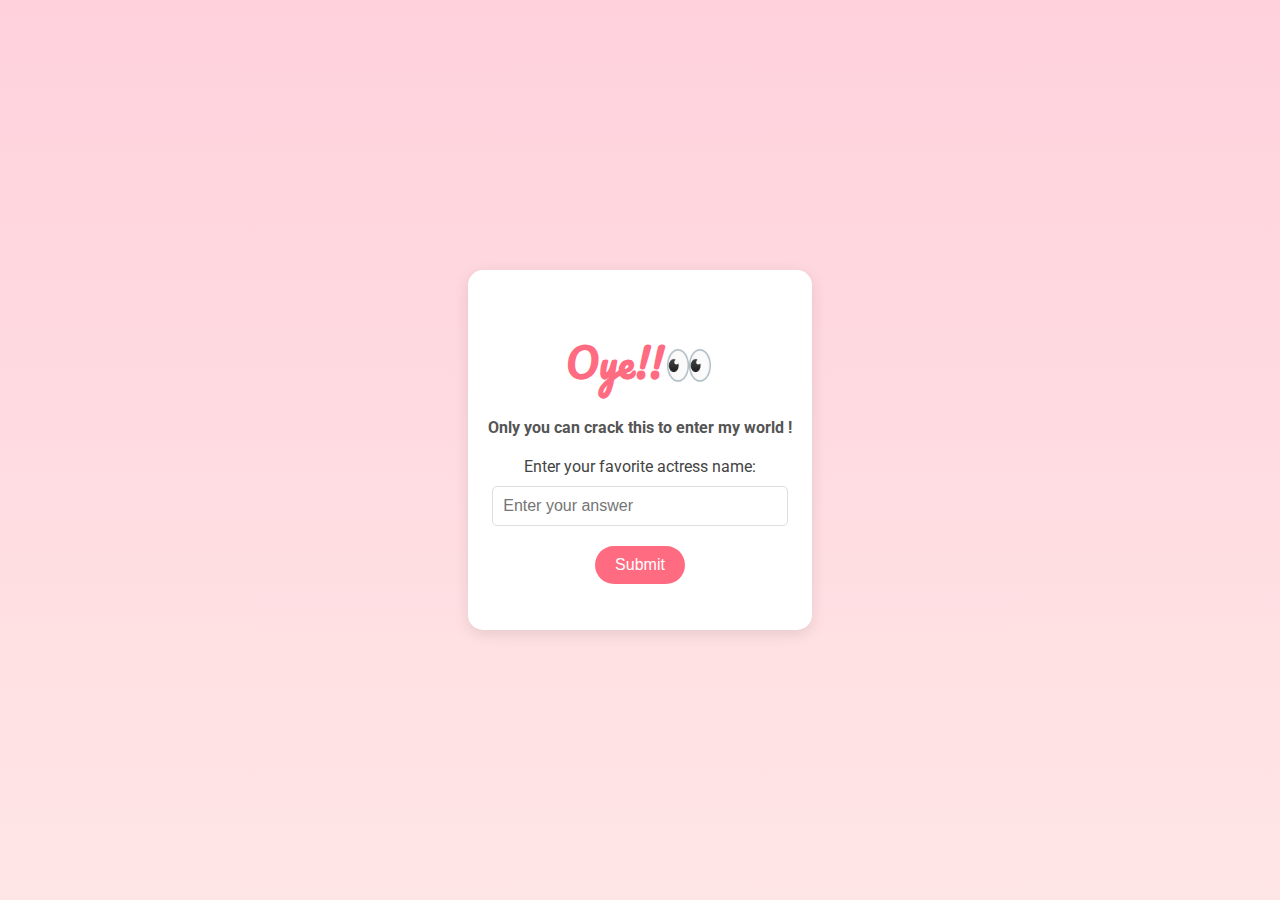
<file: index.html>
<!DOCTYPE html>
<html lang="en">
<head>
    <meta charset="UTF-8">
    <meta name="viewport" content="width=device-width, initial-scale=1.0">
    <title>Login to Birthday Countdown</title>
    <link rel="stylesheet" href="https://fonts.googleapis.com/css2?family=Pacifico&family=Roboto:wght@400;700&display=swap">
    <style>
        /* Custom cursor */
        body {
            font-family: 'Roboto', sans-serif;
            margin: 0;
            padding: 0;
            background: linear-gradient(to bottom, #ffd1dc, #ffe6e6);
            height: 100vh;
            overflow: hidden;
            display: flex;
            justify-content: center;
            align-items: center;
            cursor: url('https://upload.wikimedia.org/wikipedia/commons/3/3e/Red_heart.svg'), auto;
        }

        .container {
            background: white;
            padding: 30px 20px;
            border-radius: 15px;
            box-shadow: 0 4px 15px rgba(0, 0, 0, 0.1);
            text-align: center;
            max-width: 400px;
            animation: popIn 1s ease-out;
            z-index: 10; /* Ensure content stays above decorations */
        }
        h1 {
            font-family: 'Pacifico', cursive;
            color: #ff6b81;
            font-size: 2.5rem;
            margin-bottom: 10px;
        }
        h4 {
            color: #555;
            margin-bottom: 20px;
        }
        label {
            font-size: 1rem;
            color: #444;
        }
        input {
            width: 90%;
            padding: 10px;
            margin-top: 10px;
            border: 1px solid #ddd;
            border-radius: 5px;
            font-size: 1rem;
            outline: none;
        }
        input:focus {
            border-color: #ff6b81;
        }
        button {
            margin-top: 20px;
            padding: 10px 20px;
            background: #ff6b81;
            border: none;
            color: white;
            border-radius: 25px;
            font-size: 1rem;
            cursor: pointer;
            transition: background 0.3s;
        }
        button:hover {
            background: #ff4a61;
        }
        .error {
            margin-top: 10px;
            color: red;
            font-style: italic;
        }
        @keyframes popIn {
            from {
                transform: scale(0.9);
                opacity: 0;
            }
            to {
                transform: scale(1);
                opacity: 1;
            }
        }
    </style>
</head>
<body>
    <div class="container">
        <h1>Oye!!👀</h1>
        <h4>Only you can crack this to enter my world !</h4>
        <form id="loginForm" onsubmit="return false;">
            <label for="answer">Enter your favorite actress name:</label><br>
            <input type="text" id="answer" placeholder="Enter your answer"><br>
            <button type="submit" onclick="checkLogin()">Submit</button>
        </form>
        <p id="error" class="error"></p>
    </div>
    <script>
        function checkLogin() {
            const inputField = document.getElementById("answer");
            const answer = inputField.value.trim().toLowerCase();
            const error = document.getElementById("error");

            const correctAnswer = "anushka"; // Replace with the correct answer

            error.textContent = "";

            if (answer === "") {
                error.textContent = "Please enter an answer.";
                inputField.value = "";
                inputField.focus();
                return;
            }

            if (answer === correctAnswer) {
                window.location.href = "./countdown.html";
            } else {
                error.textContent = "Incorrect answer. Please try again.";
                inputField.value = "";
                inputField.focus();
            }
        }
    </script>
</body>
</html>
</file>
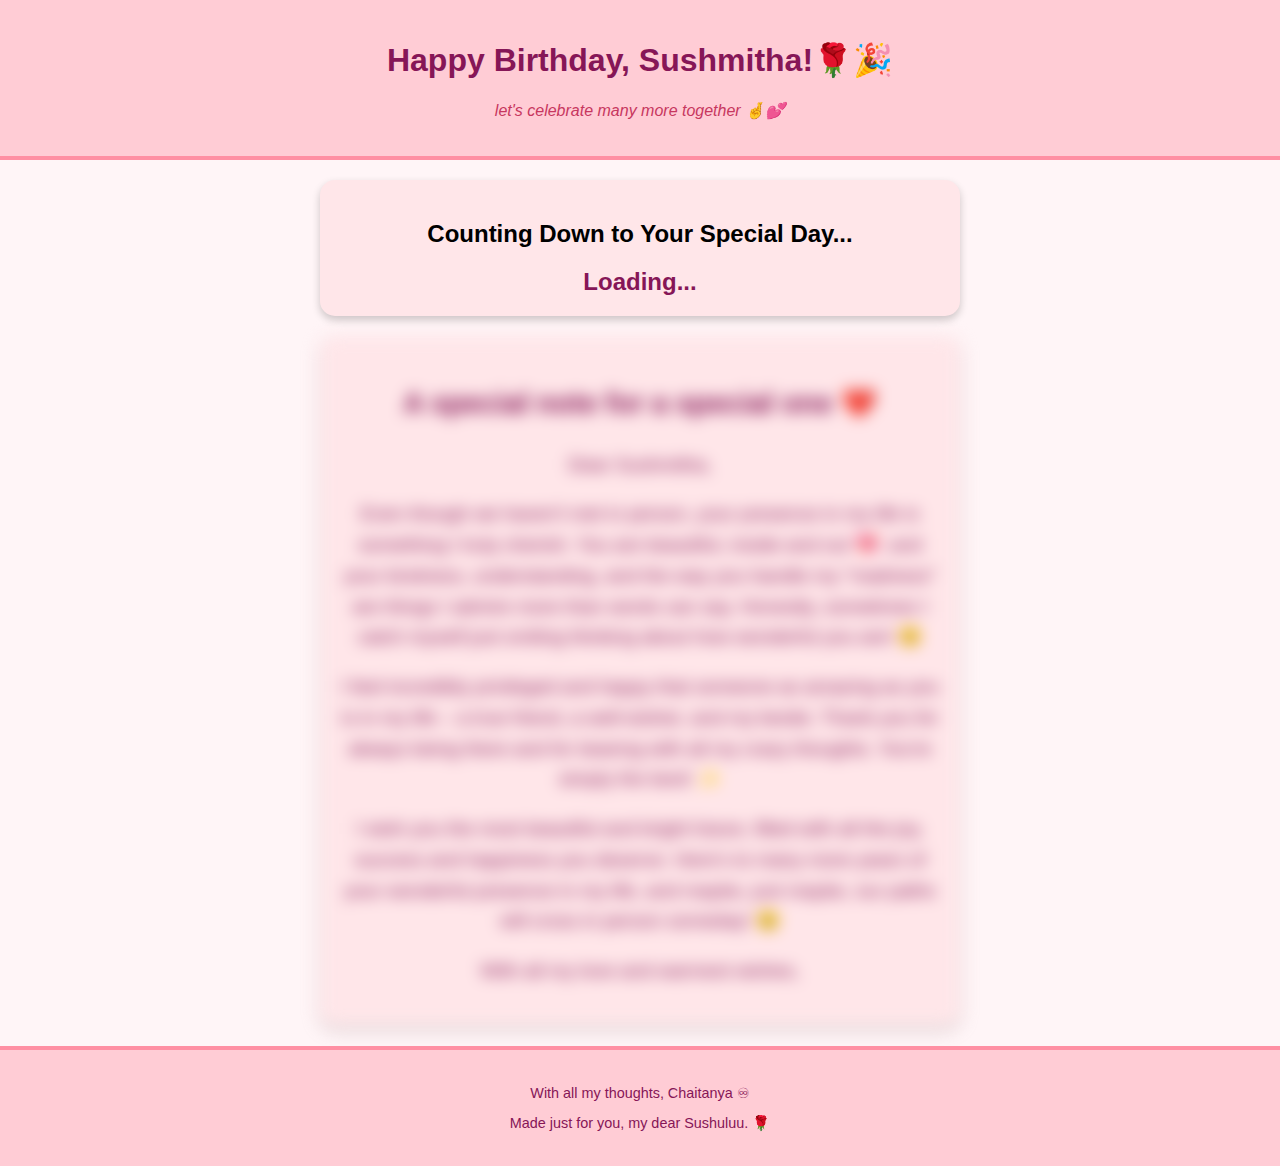
<file: countdown.html>
<!DOCTYPE html>
<html lang="en">
<head>
    <meta charset="UTF-8">
    <meta name="viewport" content="width=device-width, initial-scale=1.0">
    <title>Happy Birthday, Sushmitha! 💖</title>
    <link rel="stylesheet" href="style.css">
    <script src="script.js" defer></script>
</head>
<body>
    <audio id="birthday-audio" preload="auto">
        <source src="happy-birthday.mp3" type="audio/mpeg">
        Your browser does not support the audio element.
    </audio>

    <header class="header">
        <h1>Happy Birthday, Sushmitha!🌹🎉</h1>
        <p class="subtitle">let's celebrate many more together 🤞💕</p>
    </header>

    <main>
        <section id="countdown" class="countdown">
            <h2>Counting Down to Your Special Day...</h2>
            <div id="timer" class="timer">Loading...</div>
        </section>

        <section id="love-note" class="love-note blurred">
            <h2>A special note for a special one ❤️</h2>
            <p>Dear Sushmitha,</p>

            <p>Even though we haven't met in person, your presence in my life is something I truly cherish. You are <span class="highlight">beautiful, inside and out</span> 💖, and your kindness, understanding, and the way you handle my "madness" are things I admire more than words can say. Honestly, sometimes I catch myself just smiling thinking about how wonderful you are! 😊</p>

            <p>I feel incredibly <span class="highlight">privileged and happy</span> that someone as amazing as you is in my life – a true friend, a well-wisher, and my bestie. Thank you for always being there and for bearing with all my crazy thoughts. You're simply the best! ✨</p>

            <p>I wish you the most <span class="highlight">beautiful and bright future</span>, filled with all the joy, success and happiness you deserve. Here's to many more years of your wonderful presence in my life, and maybe, just maybe, our paths will cross in person someday! 😉</p>

            <p class="signature">With all my love and warmest wishes,</p>
        </section>
    </main>

    <footer class="footer">
        <p>With all my thoughts, Chaitanya ♾</p>
        <p>Made just for you, my dear Sushuluu. 🌹</p>
    </footer>
</body>
</html>
</file>
<file: style.css>
/* General body styling */
body {
    font-family: 'Arial', sans-serif;
    background: #fff5f7;
    margin: 0;
    padding: 0;
    text-align: center;
    overflow-x: hidden; /* Disable horizontal scrolling */
    display: flex;
    flex-direction: column;
    min-height: 100vh; /* Ensure the body spans the full height of the viewport */
    position: relative;
}

/* Ensure the body and HTML elements support full-page scrolling */
html, body {
    height: 100%;
}

/* Header styling */
.header {
    background: #ffccd5;
    padding: 20px;
    color: #861657;
    border-bottom: 4px solid #ff8fa3;
    position: sticky;
    top: 0;
    z-index: 1000;
}

/* Subtitle styling */
.subtitle {
    font-style: italic;
    color: #c7375f;
}

/* Countdown and love note sections */
main {
    flex: 1; /* Allow main content to grow and push the footer to the bottom */
}

.countdown, .love-note {
    margin: 20px auto;
    padding: 20px;
    border-radius: 15px;
    background: #ffe6e9;
    box-shadow: 0px 4px 8px rgba(0, 0, 0, 0.2);
    width: 90%;
    max-width: 600px;
    z-index: 2;
}

/* Timer styling */
.timer {
    font-size: 1.5em;
    font-weight: bold;
    color: #861657;
}

/* Love Note section styling */
.love-note {
    font-size: 1.2em;
    color: #861657;
    line-height: 1.6;
    transition: filter 0.5s ease-in-out;
    overflow: hidden;
}

/* Blurred effect */
.blurred {
    filter: blur(8px);
    pointer-events: none;
}

/* Footer styling */
.footer {
    background: #ffccd5;
    padding: 20px;
    color: #861657;
    border-top: 4px solid #ff8fa3;
    font-size: 0.9em;
    text-align: center;
    z-index: 2;
    position: relative;
}

/* Fix for animation overflow */
body::before,
body::after {
    content: "";
    display: block;
    width: 100%;
    height: 100%;
    position: absolute;
    z-index: -1;
    background: none; /* Avoid blocking the scroll */
}

/* Birthday background animation */
@keyframes birthdayBackground {
    0% {
        background-color: #fff5f7;
    }
    50% {
        background-color: #ffccd5;
    }
    100% {
        background-color: #fff5f7;
    }
}

@keyframes confettiAnimation {
    0% {
        transform: translateY(0);
        opacity: 1;
    }
    100% {
        transform: translateY(500px);
        opacity: 0;
    }
}

/* Container for right-side animation */
.right-side-animation {
    position: fixed;
    top: 0;
    right: 0;
    height: 100vh;  /* Ensure it takes full height */
    width: 30%;
    z-index: 999;  /* Ensure it's above the header and footer */
    pointer-events: none; /* Ensure it doesn't interfere with user interaction */
    overflow: hidden;
}

/* Confetti animation */
.birthday-confetti {
    position: absolute;
    top: 0;
    left: 50%;
    width: 5px;
    height: 5px;
    background-color: #ff8fa3;
    border-radius: 50%;
    animation: confettiAnimation 5s infinite ease-in;
}

.birthday-confetti:nth-child(even) {
    background-color: #ffccd5;
}

.birthday-confetti:nth-child(odd) {
    background-color: #ffe6e9;
}

/* Apply the birthday background animation */
body {
    animation: birthdayBackground 5s ease-in-out infinite;
}

/* Create floating birthday symbols (balloons, gifts, etc.) */
@keyframes floatSymbols {
    0% {
        transform: translateX(0) translateY(0);
    }
    50% {
        transform: translateX(50px) translateY(-50px);
    }
    100% {
        transform: translateX(0) translateY(0);
    }
}

.birthday-symbols {
    position: absolute;
    top: 10%;
    left: 50%;
    transform: translateX(-50%);
    font-size: 3em;
    animation: floatSymbols 3s ease-in-out infinite;
    color: #ff8fa3;
    z-index: -1;
}
</file>
